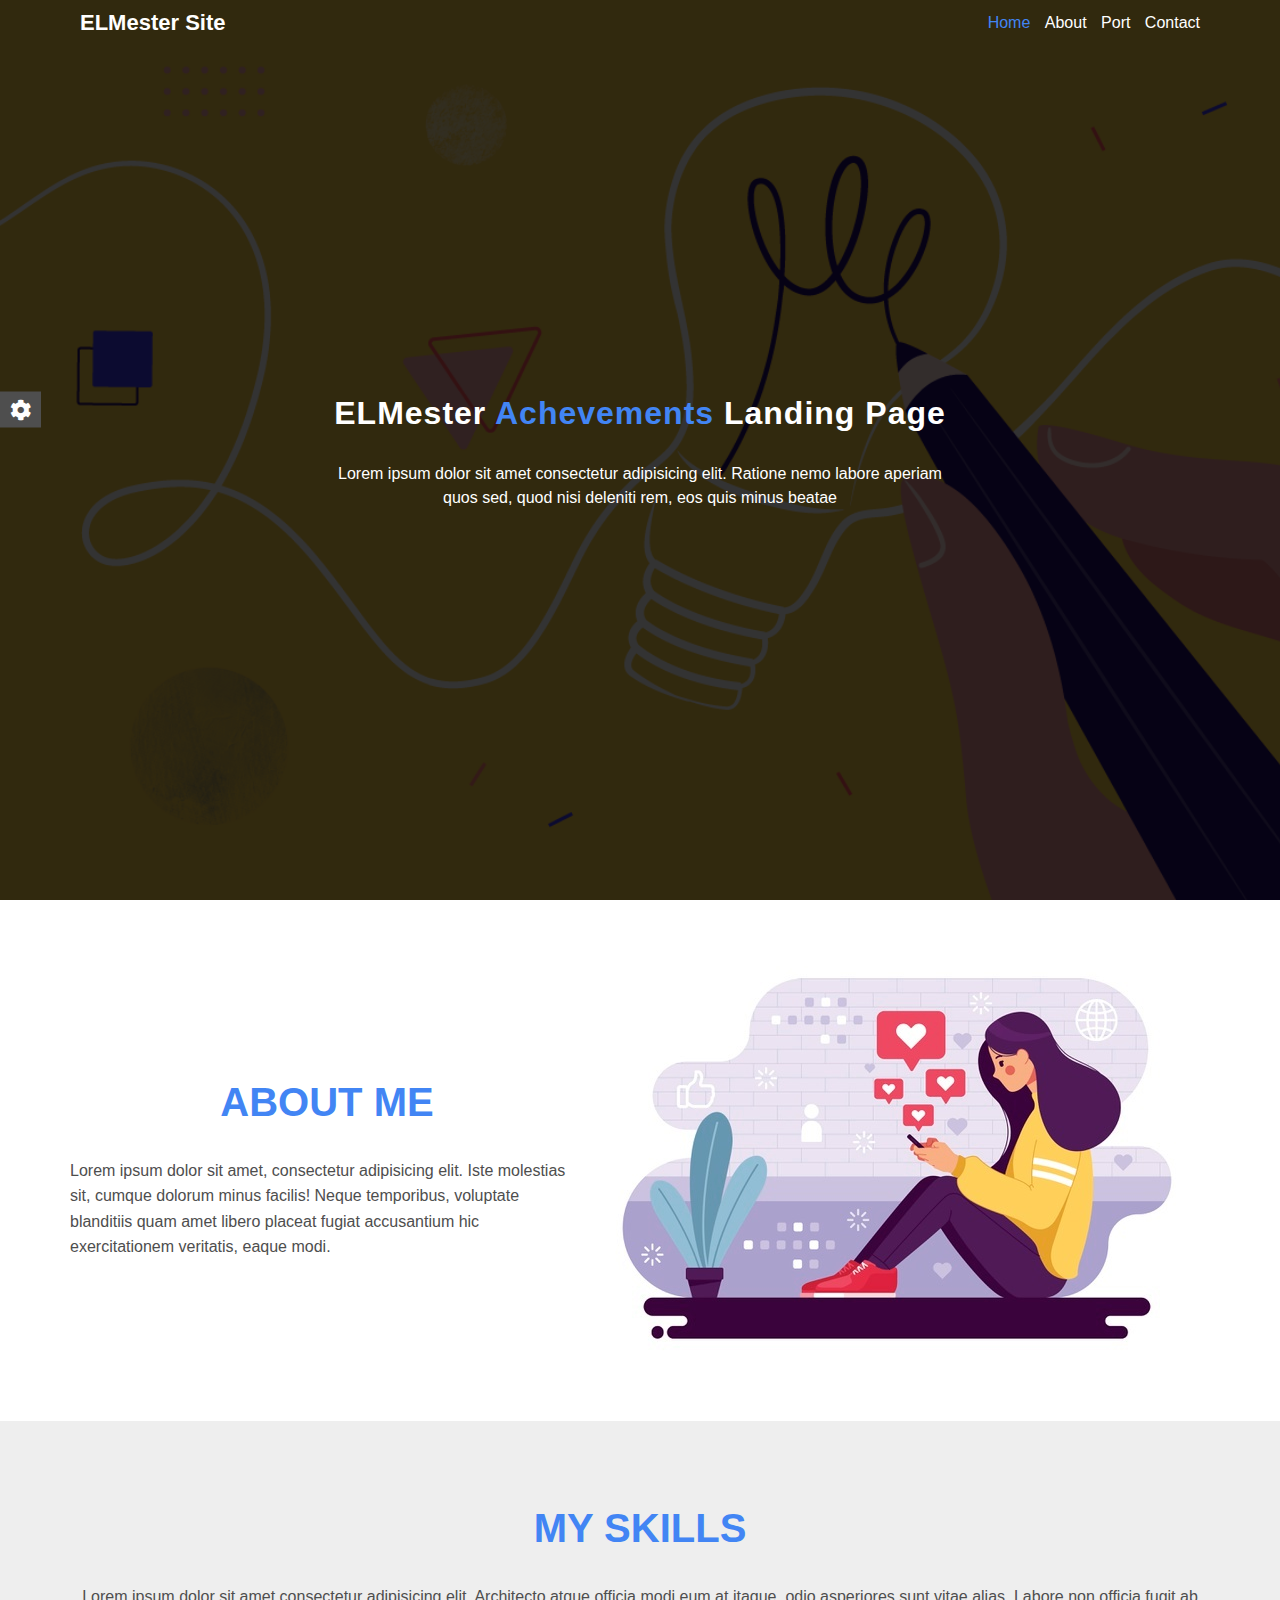
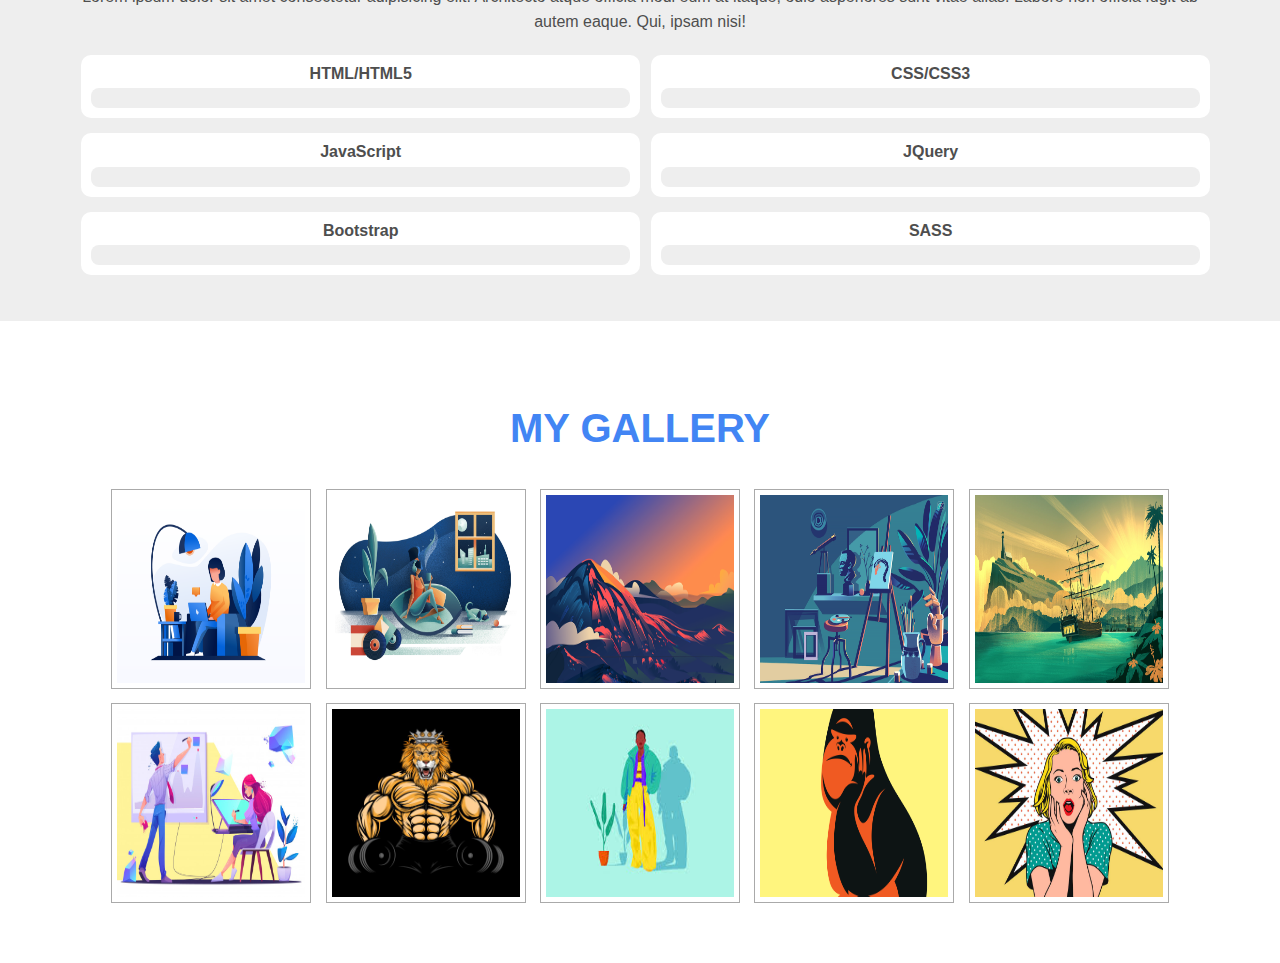
<file: index.html>
<!DOCTYPE html>
<html lang="en">
  <head>
    <meta charset="UTF-8" />
    <meta name="viewport" content="width=device-width, initial-scale=1.0" />
    <link rel="stylesheet" href="css/normalize.css">
    <link rel="stylesheet" href="css/all.css">
    <link rel="stylesheet" href="css/elmester.css">
    <!-- <link rel="stylesheet" href="https://fonts.googleapis.com/css2?family=Roboto:wght@400;700&display=swap"> -->
    <title>ELMester Achevements</title>
  </head>
  <body>
    <div class="land-page">
      <div class="over">
        <div class="container">
          <div class="header-content">
            <span class="logo">ELMester Site</span>
            <ul class="m-links">
              <li><a class="active" href="#">Home</a></li>
              <li><a href="#">About</a></li>
              <li><a href="#">Port</a></li>
              <li><a href="#">Contact</a></li>
            </ul>
          </div>
          <div class="txt-intro">
            <h1>ELMester <span>Achevements</span> Landing Page</h1>
            <p>Lorem ipsum dolor sit amet consectetur adipisicing elit. Ratione nemo labore aperiam quos sed, quod nisi deleniti rem, eos quis minus beatae</p>
          </div>
        </div>
      </div>
    </div>
      <!-- Setting Box -->
      <div class="setting">
        <div class="icon"><i class="fa fa-cog fa-lg"></i></div>
        <div class="content">
          <div class="opt-box">
            <h4>Choose Colors</h4>
            <ul class="uls">
              <li data-color="#4285f4"></li>
              <li data-color="#ea4335"></li>
              <li data-color="#fbbc05"></li>
              <li data-color="#34a853"></li>
            </ul>
          </div>
          <hr>
          <div class="opt-bg">
            <h4>Random Background</h4>
            <span class="yes" data-bg='yes'>Start</span>
            <span class="no" data-bg='no'>Stop</span>
          </div>
        </div>
      </div>

      <!-- Start about me -->
      <div class="container">
        <div class="about">
          <div class="about-info">
            <h2>About Me</h2>
            <p>Lorem ipsum dolor sit amet, consectetur adipisicing elit. Iste molestias sit, cumque dolorum minus facilis! Neque temporibus, voluptate blanditiis quam amet libero placeat fugiat accusantium hic exercitationem veritatis, eaque modi.</p>
          </div>
          <div class="about-img">
            <img src="images/illust.jpg" alt="">
          </div>
        </div>
      </div>
      <!-- End about me -->

      <!-- Start my skills -->
      <div class="my-skills">
        <div class="container">
          <h2>My Skills</h2>
          <p>Lorem ipsum dolor sit amet consectetur adipisicing elit. Architecto atque officia modi eum at itaque, odio asperiores sunt vitae alias. Labore non officia fugit ab autem eaque. Qui, ipsam nisi!</p>
          <div class="skill-box">
            <div class="s-name">HTML/HTML5</div>
            <div class="s-progress">
              <span data-progress='85%'></span>
            </div>
          </div>
          <div class="skill-box">
            <div class="s-name">CSS/CSS3</div>
            <div class="s-progress">
              <span data-progress='70%'></span>
            </div>
          </div>
          <div class="skill-box">
            <div class="s-name">JavaScript</div>
            <div class="s-progress">
              <span data-progress='65%'></span>
            </div>
          </div>
          <div class="skill-box">
            <div class="s-name">JQuery</div>
            <div class="s-progress">
              <span data-progress='75%'></span>
            </div>
          </div>
          <div class="skill-box">
            <div class="s-name">Bootstrap</div>
            <div class="s-progress">
              <span data-progress='80%'></span>
            </div>
          </div>
          <div class="skill-box">
            <div class="s-name">SASS</div>
            <div class="s-progress">
              <span data-progress='70%'></span>
            </div>
          </div>
        </div>
      </div>
      <!-- End my skills -->

      <!-- Start my Gallery -->
      <div class="gallery">
        <div class="container">
          <h2>My Gallery</h2>
          <div class="imgs-g">
            <img src="images/01.png" alt="gallery image">
            <img src="images/02.jpg" alt="gallery image">
            <img src="images/04.png" alt="gallery image">
            <img src="images/05.png" alt="gallery image">
            <img src="images/06.jpg" alt="gallery image">
            <img src="images/07.jpg" alt="gallery image">
            <img src="images/08.jpg" alt="gallery image">
            <img src="images/09.jpg" alt="gallery image">
            <img src="images/10.png" alt="gallery image">
            <img src="images/11.jpg" alt="gallery image">
          </div>
        </div>
      </div>
      <!-- End my Gallery -->

      <script src="js/elmester.js"></script>
  </body>
</html>
</file>
<file: css/elmester.css>
:root {
    --main-color: #4285f4;
}
* {
    box-sizing: border-box;
}
body {
    /* font-family: 'Roboto', sans-serif; */
    font-family: Arial, Helvetica, sans-serif;
}
.container {
    width: 1170px;
    padding-left: 15px;
    padding-right: 15px;
    margin: auto;
}

/* Landing Page */
.land-page {
    background-image: url(../images/1.png);
    background-size: cover;
    background-repeat: no-repeat;
    height: 100vh;
    position: relative;
}
.land-page .over {
    background-color: rgba(0, 0, 0, .8);
    position: absolute;
    width: 100%;
    height: 100%;
    top: 0;
    left: 0;
    z-index: 1;
}
.header-content {
    color: #FFF;
    z-index: 2;
    display: flex;
    padding: 10px;
}
.header-content .logo {
    font-size: 22px;
    font-weight: bold;
    width: 250px;
}
.header-content .m-links {
    list-style: none;
    margin: 4px 0 0 0;
    padding: 0;
    width: 100%;
    text-align: right;
}
.header-content .m-links li {
    display: inline-block;
    margin-left: 10px;
}
.header-content .m-links li a {
    color: #FFF;
    text-decoration: none;
    transition: .2s;
}
.header-content .m-links li a:hover,
.header-content .m-links li a.active {
    color: var(--main-color);
}
.txt-intro {
    position: absolute;
    left: 50%;
    top: 50%;
    transform: translate(-50%,-50%);
    text-align: center;
    color: #FFF;
}
.txt-intro h1 {
    letter-spacing: 1px;
}
.txt-intro h1 span {
    color: var(--main-color);
}
.txt-intro p {
    line-height: 1.5;
    margin-top: 30px;
}

/* Setting Box */
.setting {
    position: fixed;
    top: 50%;
    transform: translate(0, -50%);
    left: -200px;
    width: 200px;
    min-height: 33vh;
    background-color: #000;
    color: #FFF;
    z-index: 10;
    transition: .5s;
    text-align: center;
}
.setting.open {
    left: 0;
}
.setting .icon {
    color: #FFF;
    background-color: #4e4e4e;
    position: absolute;
    right: -41px;
    top: 90px;
    cursor: pointer;
}
.setting .icon i {
    padding: 10px;
}
.setting .uls {
    list-style: none;
    text-align: center;
    padding: 0;
}
.setting .uls li {
    display: inline-block;
    width: 20px;
    height: 20px;
    background-color: #FFF;
    border-radius: 50%;
    opacity: .5;
    cursor: pointer;
}
.setting .uls li:nth-of-type(1){
    background-color: #4285f4;
}
.setting .uls li:nth-of-type(2){
    background-color: #ea4335;
}
.setting .uls li:nth-of-type(3){
    background-color: #fbbc05;
}
.setting .uls li:nth-of-type(4){
    background-color: #34a853;
}
.setting .uls li.active {
    opacity: 1;
    border: 2px solid #FFF;
}
.setting span {
    display: inline-block;
    background-color: var(--main-color);
    font-size: 16px;
    font-weight: bold;
    width: 80px;
    color: #000;
    padding: 2px 10px;
    text-align: center;
    cursor: pointer;
    border-radius: 5px;
    margin-bottom: 10px;
    opacity: .5;
}
.setting span.active {opacity: 1; color: #FFF;}

/* Start about us */
.about {
    display: flex;
    padding-top: 50px;
    padding-bottom: 50px;
    align-items: center;
}
.about .about-info {
    flex: 1;
}
.about .about-info h2 {
    color: var(--main-color);
    text-align: center;
    font-size: 40px;
    text-transform: uppercase;
}
.about .about-info p {
    line-height: 1.6;
    color: #4e4e4e;
}
.about .about-img {
    flex: 1;
}
/* End about us */

/* Start my skills */
.my-skills {
    padding-top: 50px;
    align-items: center;
    background-color: #EEE;
    text-align: center;
    height: 500px;
}
.my-skills h2 {
    color: var(--main-color);
    font-size: 40px;
    text-transform: uppercase;
}
.my-skills p {
    line-height: 1.6;
    color: #4e4e4e;
    margin-bottom: 20px;
}
/* .all-skills {
    display: flex;
} */
.my-skills .skill-box {
    width: 49%;
    margin-left: 1%;
    float: left;
    overflow: hidden;
    background-color: #FFF;
    padding: 10px;
    margin-bottom: 15px;
    text-align: left;
    border-radius: 10px;
}
.my-skills .skill-box .s-name {
    font-weight: bold;
    text-align: center;
    color: #4e4e4e;
}
.my-skills .skill-box .s-progress {
    background-color: #EEE;
    padding: 10px;
    margin-top: 5px;
    border-radius: 8px;
    position: relative;
}
.my-skills .skill-box .s-progress span {
    background-color: var(--main-color);
    position: absolute;
    top: 0;
    left: 0;
    width: 0;
    height: 100%;
    border-radius: 8px;
    transition: all .7s;
}
/* End my skills */

/* Start gallery */
.gallery {
    padding-top: 50px;
    padding-bottom: 50px;
    text-align: center;
}
.gallery h2 {
    color: var(--main-color);
    font-size: 40px;
    text-transform: uppercase;
}
.gallery .imgs-g img {
    width: 200px;
    height: 200px;
    padding: 5px;
    background-color: #FFF;
    border: 1px solid #AAA;
    margin: 5px;
    cursor: pointer;
}
/* End gallery */
</file>
